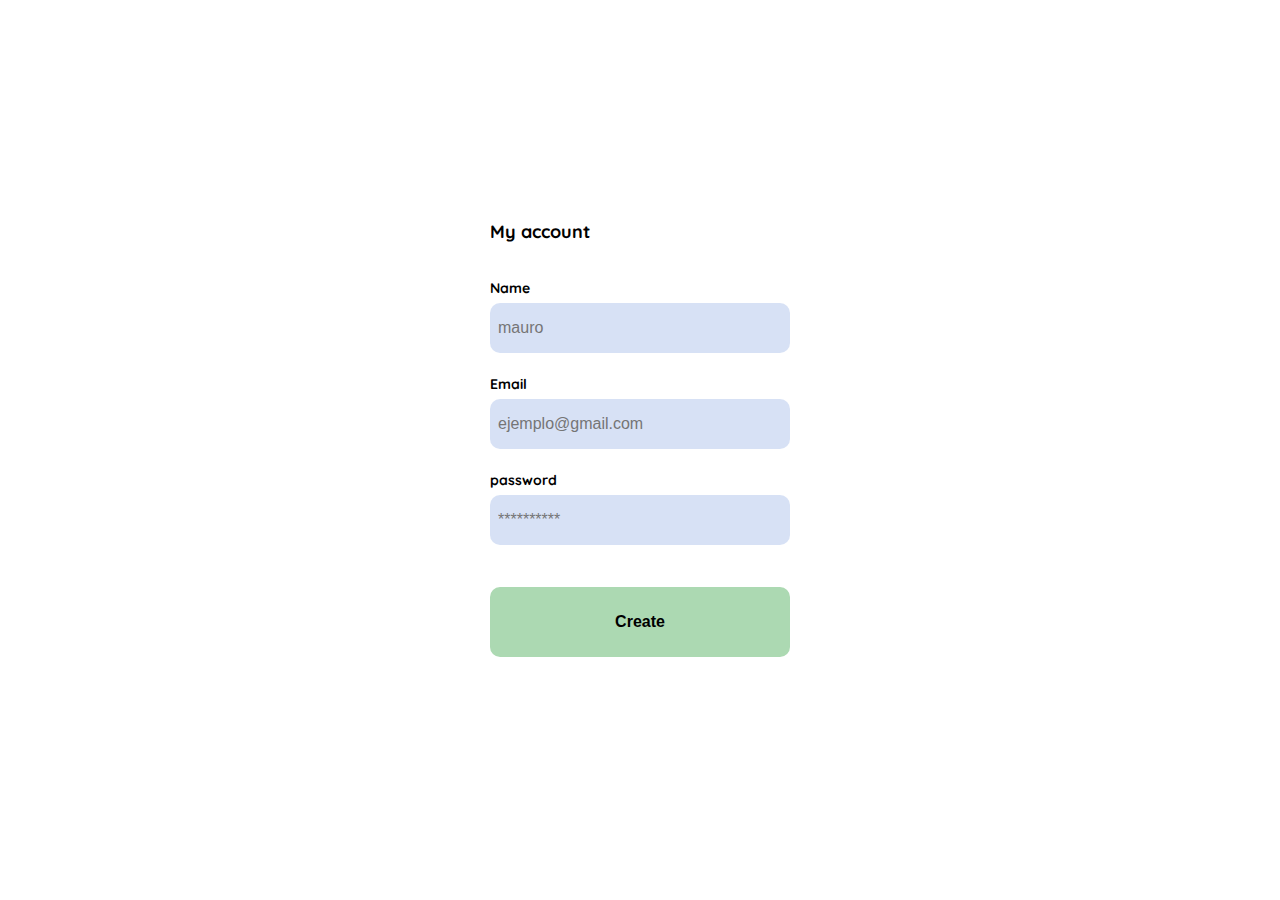
<file: clase4.html>
<!DOCTYPE html>
<html lang="en">

<head>
    <meta charset="UTF-8">
    <meta http-equiv="X-UA-Compatible" content="IE=edge">
    <meta name="viewport" content="width=device-width, initial-scale=1.0">
    <link rel="preconnect" href="https://fonts.googleapis.com">
    <link rel="preconnect" href="https://fonts.gstatic.com" crossorigin>
    <!--<link rel=StyleSheet href="style.css" type="text/css" media=screen>-->
    <link href="https://fonts.googleapis.com/css2?family=Quicksand:wght@300;500;700&display=swap" rel="stylesheet">
    <title>contraseña</title>

    <style>
         :root {
            --white: #FFFFFF;
            --black: #000000;
            --very-light-pink: #C7C7C7;
            --text-input-field: #F7F7F7;
            --hospital-green: #ACD9B2;
            --sm: 14px;
            --md: 16px;
            --lg: 18px;
        }
        
        body {
            margin: 0;
            font-family: 'Quicksand', sans-serif;
        }
        
        .login {
            width: 100%;
            height: 100vh;
            display: grid;
            place-items: center;
        }
        
        .form-container {
            display: grid;
            grid-auto-rows: auto 1fr auto;
            width: 300px;
        }
        
        .logo {
            width: 150px;
            margin-bottom: 50px;
            justify-self: center;
            display: none;
        }
        
        .title {
            font-size: var(--lg);
            margin-bottom: 36px;
            text-align: start;
        }
        
        .form {
            display: flex;
            flex-direction: column;
        }
        
        .form div {
            display: flex;
            flex-direction: column;
        }
        
        .label {
            font-size: var(--sm);
            font-weight: bold;
            margin-bottom: 6px;
        }
        
        .input {
            /*background-color: var(--text-input-field);*/
            background-color: rgba(151, 178, 228, 0.384);
            border: none;
            border-radius: 10px;
            height: 34px;
            font-size: var(--md);
            padding: 8px;
            margin-bottom: 12px;
        }
        
        .input-name,
        .input-email,
        .input-password {
            margin-bottom: 22px;
        }
        
        .primary-button {
            background-color: var(--hospital-green);
            border-radius: 10px;
            border: none;
            color: var(--black);
            width: 100%;
            cursor: pointer;
            font-size: var(--md);
            font-weight: bold;
            height: 70px;
        }
        
        .login-button {
            margin-top: 20px;
            margin-bottom: 35px;
        }
        
        @media (max-width: 640px) {
            .form-container {
                height: 100%;
            }
            .form {
                height: 100%;
                justify-content: space-between;
            }
        }
    </style>

</head>

<body>
    <div class="login">
        <div class="form-container">
            <h1 class="title">My account</h1>
            <form action="/" class="form">
                <div>
                    <label for="name" class="label">Name</label>
                    <input type="text" id="name" placeholder="mauro" class="input input-name">

                    <label for="email" class="label">Email</label>
                    <input type="text" id="email" placeholder="ejemplo@gmail.com" class="input input-email">

                    <label for="new-password" class="label">password</label>
                    <input type="password" id="new-password" placeholder="**********" class="input input-password">

                </div>
                <input type="submit" value="Create" class="primary-button login-button">
            </form>
        </div>
    </div>
</body>

</html>
</file>
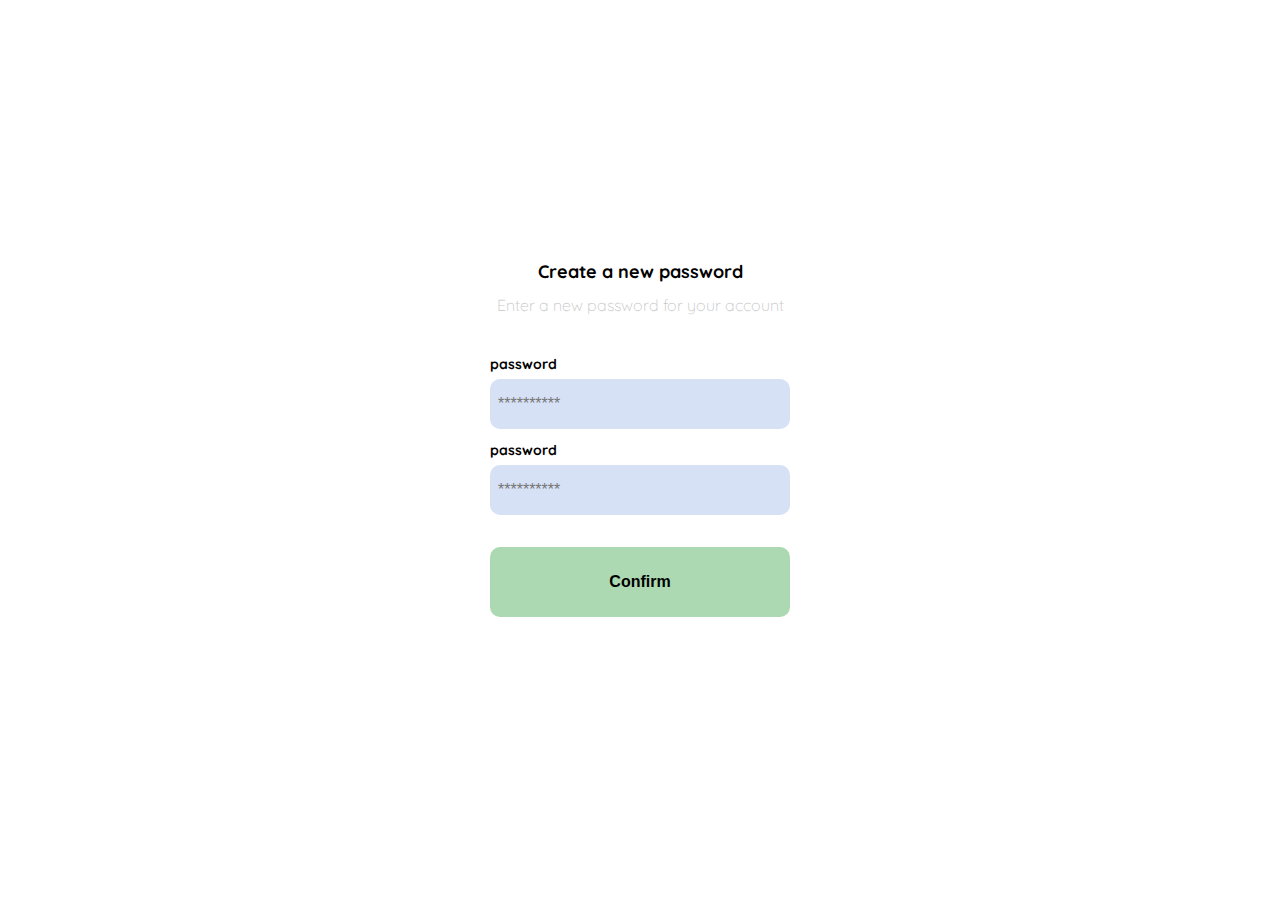
<file: frontend-developer-1/clase1.html>
<!DOCTYPE html>
<html lang="en">

<head>
    <meta charset="UTF-8">
    <meta http-equiv="X-UA-Compatible" content="IE=edge">
    <meta name="viewport" content="width=device-width, initial-scale=1.0">
    <link rel="preconnect" href="https://fonts.googleapis.com">
    <link rel="preconnect" href="https://fonts.gstatic.com" crossorigin>
    <!--<link rel=StyleSheet href="style.css" type="text/css" media=screen>-->
    <link href="https://fonts.googleapis.com/css2?family=Quicksand:wght@300;500;700&display=swap" rel="stylesheet">
    <title>clase 1</title>

    <style>
         :root {
            --white: #FFFFFF;
            --black: #000000;
            --very-light-pink: #C7C7C7;
            --text-input-field: #F7F7F7;
            --hospital-green: #ACD9B2;
            --sm: 14px;
            --md: 16px;
            --lg: 18px;
        }
        
        body {
            margin: 0;
            font-family: 'Quicksand', sans-serif;
        }
        
        .login {
            width: 100%;
            height: 100vh;
            display: grid;
            place-items: center;
        }
        
        .form-container {
            display: grid;
            grid-auto-rows: auto 1fr auto;
            width: 300px;
        }
        
        .logo {
            width: 150px;
            margin-bottom: 50px;
            justify-self: center;
            display: none;
        }
        
        .title {
            font-size: var(--lg);
            margin-bottom: 12px;
            text-align: center;
        }
        
        .subtitle {
            color: var(--very-light-pink);
            font-size: var(--md);
            font-weight: 300;
            margin-top: 0;
            margin-bottom: 40px;
            text-align: center;
        }
        
        .form {
            display: flex;
            flex-direction: column;
        }
        
        .label {
            font-size: var(--sm);
            font-weight: bold;
            margin-bottom: 6px;
        }
        
        .input {
            /*background-color: var(--text-input-field);*/
            background-color: rgba(151, 178, 228, 0.384);
            border: none;
            border-radius: 10px;
            height: 34px;
            font-size: var(--md);
            padding: 8px;
            margin-bottom: 12px;
        }
        
        .primary-button {
            background-color: var(--hospital-green);
            border-radius: 10px;
            border: none;
            color: var(--black);
            width: 100%;
            cursor: pointer;
            font-size: var(--md);
            font-weight: bold;
            height: 70px;
        }
        
        .login-button {
            margin-top: 20px;
            margin-bottom: 35px;
        }
        
        @media (max-width: 640px) {
            .logo {
                display: block;
            }
        }
    </style>

</head>

<body>
    <div class="login">
        <div class="form-container">
            <img src="./logos/logo_yard_sale.svg" alt="logo" class="logo">
            <h1 class="title">Create a new password</h1>
            <p class="subtitle">Enter a new password for your account</p>
            <form action="/" class="form">
                <label for="password" class="label">password</label>
                <input type="password" id="password" placeholder="**********" class="input input-password">

                <label for="new-password" class="label">password</label>
                <input type="password" id="new-password" placeholder="**********" class="input input-password">
                <input type="submit" value="Confirm" class="primary-button login-button">
            </form>
        </div>
    </div>
</body>

</html>
</file>
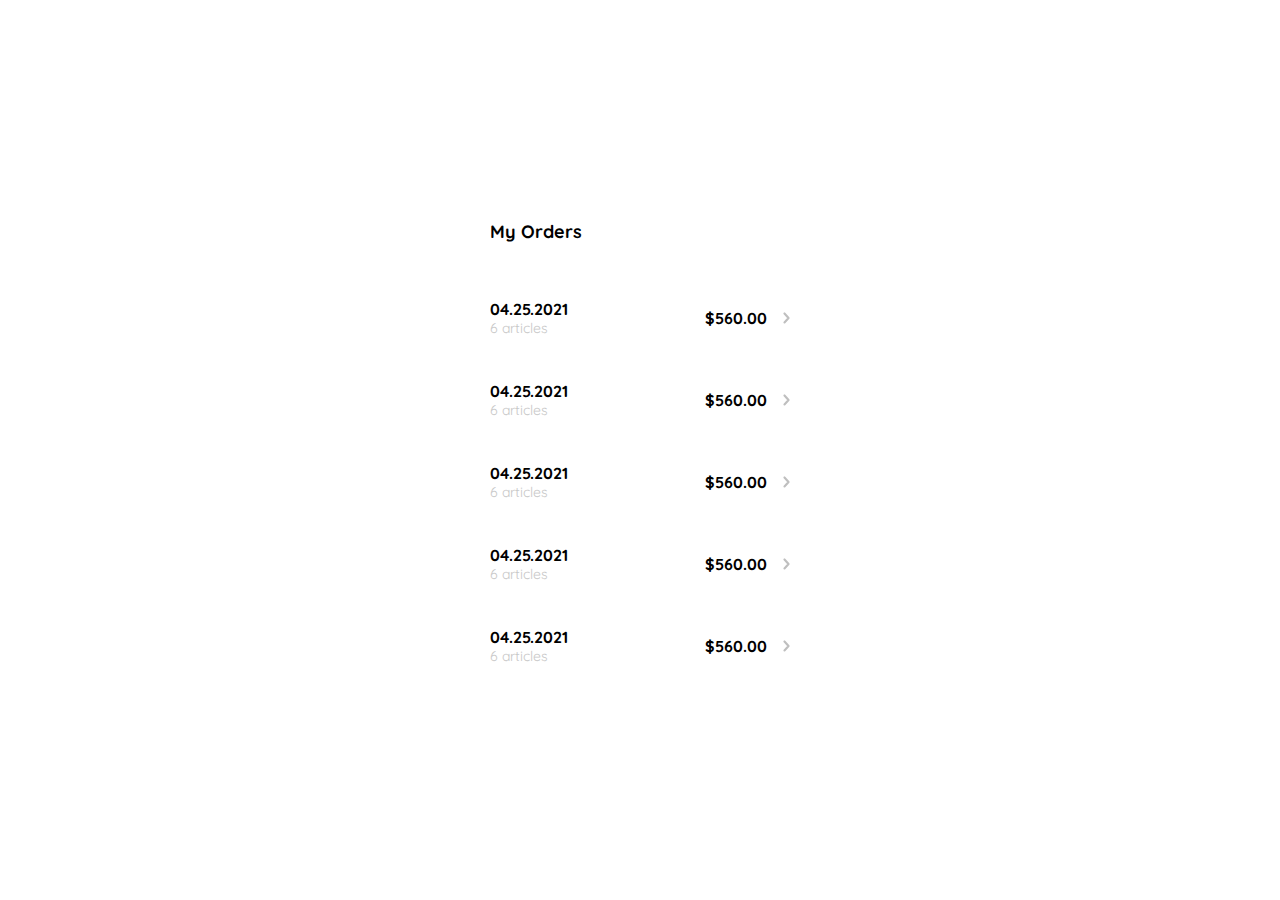
<file: frontend-developer-1/clase10.html>
<!DOCTYPE html>
<html lang="en">

<head>
    <meta charset="UTF-8">
    <meta http-equiv="X-UA-Compatible" content="IE=edge">
    <meta name="viewport" content="width=device-width, initial-scale=1.0">
    <link rel="preconnect" href="https://fonts.googleapis.com">
    <link rel="preconnect" href="https://fonts.gstatic.com" crossorigin>
    <!--<link rel=StyleSheet href="style.css" type="text/css" media=screen>-->
    <link href="https://fonts.googleapis.com/css2?family=Quicksand:wght@300;500;700&display=swap" rel="stylesheet">
    <title>clase 10</title>
    <style>
         :root {
            --white: #FFFFFF;
            --black: #000000;
            --very-light-pink: #C7C7C7;
            --text-input-field: #F7F7F7;
            --hospital-green: #ACD9B2;
            --sm: 14px;
            --md: 16px;
            --lg: 18px;
        }
        
        body {
            margin: 0;
            font-family: 'Quicksand', sans-serif;
        }
        
        .my-order {
            width: 100%;
            height: 100vh;
            display: grid;
            place-items: center;
        }
        
        .title {
            font-size: var(--lg);
            margin-bottom: 40px;
        }
        
        .my-order-container {
            display: grid;
            grid-template-rows: auto 1fr auto;
            width: 300px;
        }
        
        .my-order-content {
            display: flex;
            flex-direction: column;
        }
        
        .order {
            display: grid;
            grid-template-columns: auto 1fr auto;
            gap: 16px;
            align-items: center;
            margin-bottom: 12px;
        }
        
        .order p:nth-child(1) {
            display: flex;
            flex-direction: column;
        }
        
        .order p span:nth-child(1) {
            font-size: var(--md);
            font-weight: bold;
        }
        
        .order p span:nth-child(2) {
            font-size: var(--sm);
            color: var(--very-light-pink);
        }
        
        .order p:nth-child(2) {
            text-align: end;
            font-weight: bold;
        }
    </style>
</head>

<body>
    <div class="my-order">
        <div class="my-order-container">
            <h1 class="title"> My Orders</h1>

            <div class="my-order-content">
                <div class="order">
                    <p>
                        <span>04.25.2021</span>
                        <span>6 articles</span>
                    </p>
                    <p>$560.00</p>
                    <img src="./icons/flechita.svg" alt="arrow">

                </div>
                <div class="order">
                    <p>
                        <span>04.25.2021</span>
                        <span>6 articles</span>
                    </p>
                    <p>$560.00</p>
                    <img src="./icons/flechita.svg" alt="arrow">

                </div>
                <div class="order">
                    <p>
                        <span>04.25.2021</span>
                        <span>6 articles</span>
                    </p>
                    <p>$560.00</p>
                    <img src="./icons/flechita.svg" alt="arrow">

                </div>
                <div class="order">
                    <p>
                        <span>04.25.2021</span>
                        <span>6 articles</span>
                    </p>
                    <p>$560.00</p>
                    <img src="./icons/flechita.svg" alt="arrow">

                </div>
                <div class="order">
                    <p>
                        <span>04.25.2021</span>
                        <span>6 articles</span>
                    </p>
                    <p>$560.00</p>
                    <img src="./icons/flechita.svg" alt="arrow">

                </div>


            </div>

        </div>

    </div>
</body>

</html>
</file>
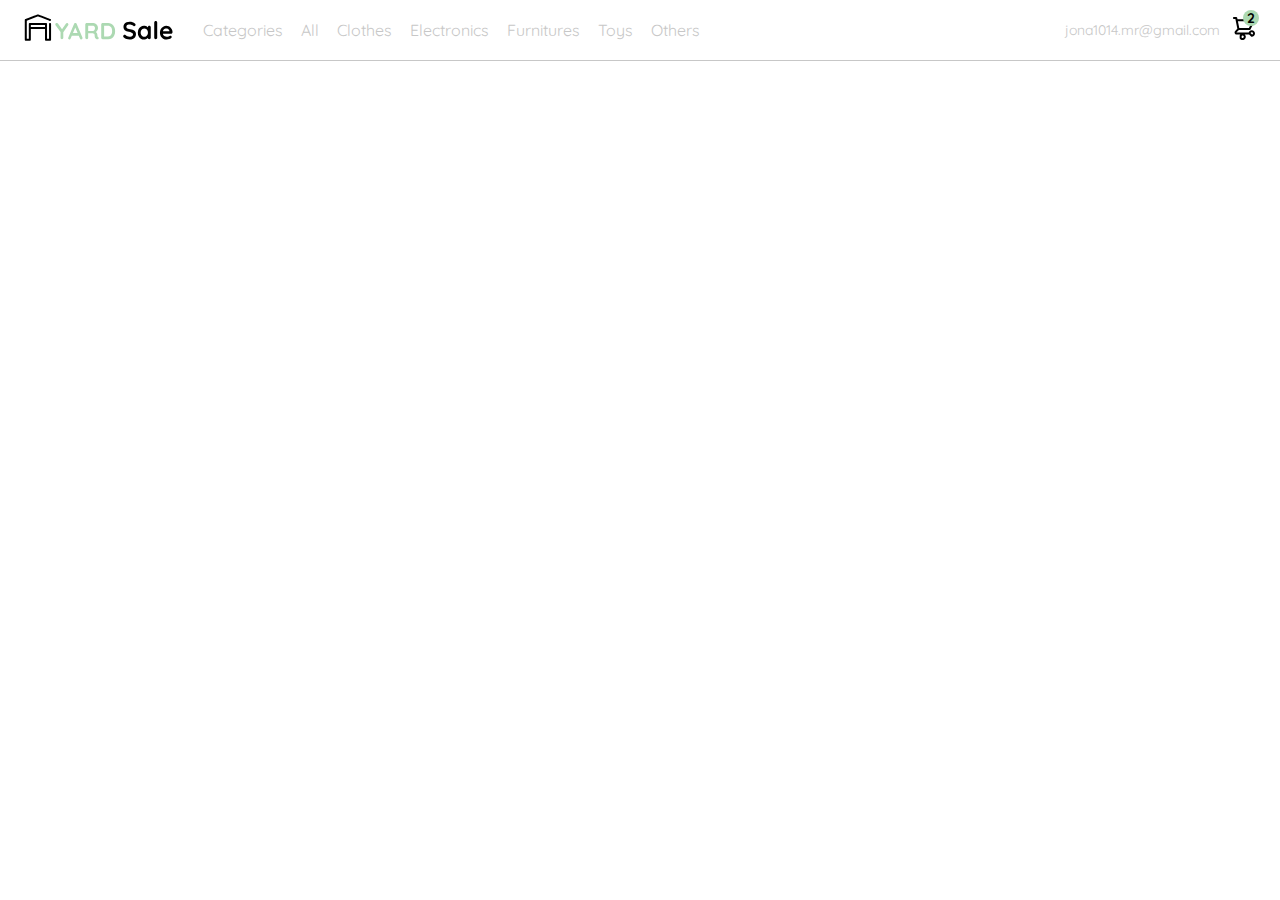
<file: frontend-developer-1/clase11.html>
<!DOCTYPE html>
<html lang="en">

<head>
    <meta charset="UTF-8">
    <meta http-equiv="X-UA-Compatible" content="IE=edge">
    <meta name="viewport" content="width=device-width, initial-scale=1.0">
    <link rel="preconnect" href="https://fonts.googleapis.com">
    <link rel="preconnect" href="https://fonts.gstatic.com" crossorigin>
    <!--<link rel=StyleSheet href="style.css" type="text/css" media=screen>-->
    <link href="https://fonts.googleapis.com/css2?family=Quicksand:wght@300;500;700&display=swap" rel="stylesheet">
    <title>clase 11</title>
    <style>
         :root {
            --white: #FFFFFF;
            --black: #000000;
            --very-light-pink: #C7C7C7;
            --text-input-field: #F7F7F7;
            --hospital-green: #ACD9B2;
            --sm: 14px;
            --md: 16px;
            --lg: 18px;
        }
        
        body {
            margin: 0;
            font-family: 'Quicksand', sans-serif;
        }
        
        nav {
            display: flex;
            justify-content: space-between;
            padding: 0 24px;
            border-bottom: 1px solid var(--very-light-pink);
        }
        
        .menu {
            display: none;
        }
        
        .logo {
            width: 150px;
        }
        
        .navbar-left ul,
        .navbar-right ul {
            list-style: none;
            padding: 0;
            margin: 0;
            display: flex;
            align-items: center;
            height: 60px;
        }
        
        .navbar-left {
            display: flex;
            ;
        }
        
        .navbar-left ul {
            margin-left: 20px;
        }
        
        .navbar-left ul li a,
        .navbar-right ul li a {
            text-decoration: none;
            color: var(--very-light-pink);
            border: 1px solid var(--white);
            border-radius: 25px;
            padding: 8px;
        }
        
        .navbar-left ul li a:hover,
        .navbar-right ul li a :hover {
            border: 1px solid var(--hospital-green);
            color: var(--hospital-green);
        }
        
        .navbar-email {
            color: var(--very-light-pink);
            font-size: var(--sm);
            margin-right: 12px;
        }
        
        .navbar-shopping-cart {
            position: relative;
        }
        
        .navbar-shopping-cart div {
            width: 16px;
            height: 16px;
            background-color: var(--hospital-green);
            border-radius: 50%;
            font-size: var(--sm);
            font-weight: bold;
            position: absolute;
            top: -6px;
            right: -3px;
            display: flex;
            justify-content: center;
            align-items: center;
        }
        
        @media (max-width: 640px) {
            .menu {
                display: block;
            }
            .navbar-left ul {
                display: none;
            }
            .navbar-email {
                display: none;
            }
        }
    </style>
</head>

<body>
    <nav>
        <img src="./icons/icon_menu.svg" alt="menu" class="menu">

        <div class="navbar-left">
            <img src="./logos/logo_yard_sale.svg" alt="logo" class="logo">
            <ul>
                <li>
                    <a href="/">Categories</a>
                </li>
                <li>
                    <a href="/">All</a>
                </li>
                <li>
                    <a href="/">Clothes</a>
                </li>
                <li>
                    <a href="/">Electronics</a>
                </li>
                <li>
                    <a href="/">Furnitures</a>
                </li>
                <li>
                    <a href="/">Toys</a>
                </li>
                <li>
                    <a href="/">Others</a>
                </li>
            </ul>

        </div>

        <div class="navbar-right">
            <ul>
                <li class="navbar-email">jona1014.mr@gmail.com</li>
                <li class="navbar-shopping-cart">
                    <img src="./icons/icon_shopping_cart.svg" alt="shopping_cart">
                    <div>2</div>
                </li>
            </ul>

        </div>

    </nav>
</body>

</html>
</file>
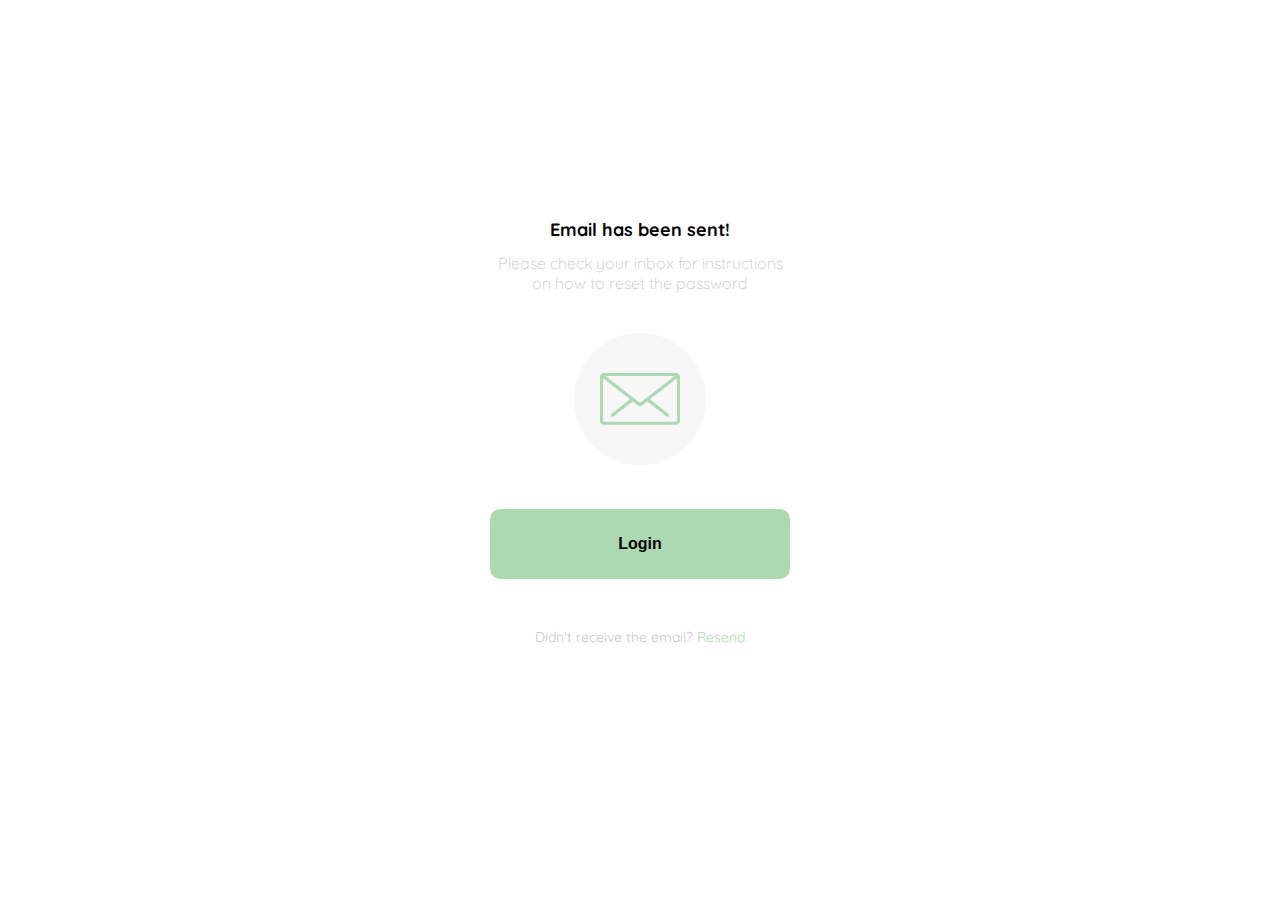
<file: frontend-developer-1/clase2.html>
<!DOCTYPE html>
<html lang="en">

<head>
    <meta charset="UTF-8">
    <meta http-equiv="X-UA-Compatible" content="IE=edge">
    <meta name="viewport" content="width=device-width, initial-scale=1.0">
    <link rel="preconnect" href="https://fonts.googleapis.com">
    <link rel="preconnect" href="https://fonts.gstatic.com" crossorigin>
    <!--<link rel=StyleSheet href="style.css" type="text/css" media=screen>-->
    <link href="https://fonts.googleapis.com/css2?family=Quicksand:wght@300;500;700&display=swap" rel="stylesheet">
    <title>contraseña</title>

    <style>
         :root {
            --white: #FFFFFF;
            --black: #000000;
            --very-light-pink: #C7C7C7;
            --text-input-field: #F7F7F7;
            --hospital-green: #ACD9B2;
            --sm: 14px;
            --md: 16px;
            --lg: 18px;
        }
        
        body {
            margin: 0;
            font-family: 'Quicksand', sans-serif;
        }
        
        .login {
            width: 100%;
            height: 100vh;
            display: grid;
            place-items: center;
        }
        
        .form-container {
            display: grid;
            grid-auto-rows: auto 1fr auto;
            width: 300px;
            justify-items: center;
        }
        
        .logo {
            width: 150px;
            margin-bottom: 50px;
            justify-self: center;
            display: none;
        }
        
        .title {
            font-size: var(--lg);
            margin-bottom: 12px;
            text-align: center;
        }
        
        .subtitle {
            color: var(--very-light-pink);
            font-size: var(--md);
            font-weight: 300;
            margin-top: 0;
            margin-bottom: 40px;
            text-align: center;
        }
        
        .email-image {
            width: 132px;
            height: 132px;
            border-radius: 50%;
            background-color: var(--text-input-field);
            display: flex;
            justify-content: center;
            align-items: center;
            margin-bottom: 24px;
        }
        
        .email-image img {
            width: 80px;
        }
        
        .resend {
            font-size: var(--sm);
        }
        
        .resend span {
            color: var(--very-light-pink);
        }
        
        .resend a {
            color: var(--hospital-green);
            text-decoration: none;
        }
        
        .primary-button {
            background-color: var(--hospital-green);
            border-radius: 10px;
            border: none;
            color: var(--black);
            width: 100%;
            cursor: pointer;
            font-size: var(--md);
            font-weight: bold;
            height: 70px;
        }
        
        .login-button {
            margin-top: 20px;
            margin-bottom: 35px;
        }
        
        @media (max-width: 640px) {
            .logo {
                display: block;
            }
        }
    </style>

</head>

<body>
    <div class="login">
        <div class="form-container">
            <img src="./logos/logo_yard_sale.svg" alt="logo" class="logo">
            <h1 class="title">Email has been sent!</h1>
            <p class="subtitle">Please check your inbox for instructions on how to reset the password </p>
            <div class="email-image">
                <img src="./icons/email.svg" alt="email">

            </div>
            <button class="primary-button login-button">Login</button>
            <p class="resend">
                <span>Didn't receive the email?</span>
                <a href="/">Resend</a>

            </p>
        </div>
    </div>
</body>

</html>
</file>
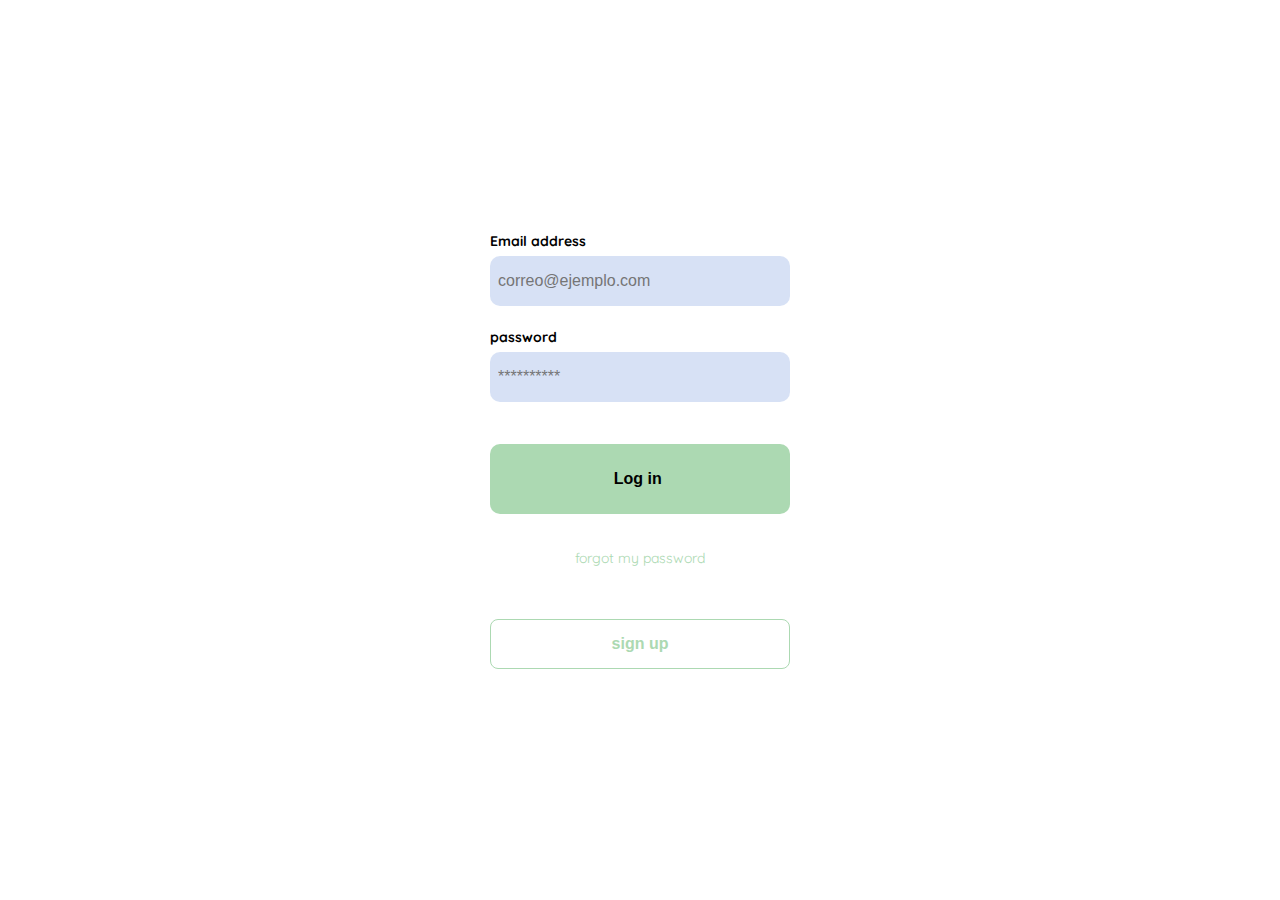
<file: frontend-developer-1/clase3.html>
<!DOCTYPE html>
<html lang="en">

<head>
    <meta charset="UTF-8">
    <meta http-equiv="X-UA-Compatible" content="IE=edge">
    <meta name="viewport" content="width=device-width, initial-scale=1.0">
    <link rel="preconnect" href="https://fonts.googleapis.com">
    <link rel="preconnect" href="https://fonts.gstatic.com" crossorigin>
    <link href="https://fonts.googleapis.com/css2?family=Quicksand:wght@300;500;700&display=swap" rel="stylesheet">
    <title>clase 3</title>

    <style>
         :root {
            --white: #FFFFFF;
            --black: #000000;
            --very-light-pink: #C7C7C7;
            --text-input-field: #F7F7F7;
            --hospital-green: #ACD9B2;
            --sm: 14px;
            --md: 16px;
            --lg: 18px;
        }
        
        body {
            margin: 0;
            font-family: 'Quicksand', sans-serif;
        }
        
        .login {
            width: 100%;
            height: 100vh;
            display: grid;
            place-items: center;
        }
        
        .form-container {
            display: grid;
            grid-auto-rows: auto 1fr auto;
            width: 300px;
        }
        
        .logo {
            width: 150px;
            margin-bottom: 50px;
            justify-self: center;
            display: none;
        }
        
        .form {
            display: flex;
            flex-direction: column;
        }
        
        .form a {
            color: var(--hospital-green);
            font-size: var(--sm);
            text-align: center;
            text-decoration: none;
            margin-bottom: 52px;
        }
        
        .label {
            font-size: var(--sm);
            font-weight: bold;
            margin-bottom: 6px;
        }
        
        .input {
            /*background-color: var(--text-input-field);*/
            background-color: rgba(151, 178, 228, 0.384);
            border: none;
            border-radius: 10px;
            height: 34px;
            font-size: var(--md);
            padding: 8px;
            margin-bottom: 12px;
        }
        
        .input-email,
        .input-password {
            margin-bottom: 22px;
        }
        
        .primary-button {
            background-color: var(--hospital-green);
            border-radius: 10px;
            border: none;
            color: var(--black);
            width: 100%;
            cursor: pointer;
            font-size: var(--md);
            font-weight: bold;
            height: 70px;
        }
        
        .secondary-button {
            background-color: var(--white);
            border-radius: 8px;
            border: 1px solid var(--hospital-green);
            color: var(--hospital-green);
            width: 100%;
            cursor: pointer;
            font-size: var(--md);
            font-weight: bold;
            height: 50px;
            justify-content: space-between;
        }
        
        .login-button {
            margin-top: 20px;
            margin-bottom: 35px;
        }
        
        @media (max-width: 640px) {
            .logo {
                display: block;
            }
            .secondary-button {
                margin-top: 100px;
            }
        }
    </style>

</head>

<body>
    <div class="login">
        <div class="form-container">
            <img src="./logos/logo_yard_sale.svg" alt="logo" class="logo">

            <form action="/" class="form">
                <label for="email" class="label">Email address</label>
                <input type="text" id="email" placeholder="correo@ejemplo.com" class="input input-email">

                <label for="password" class="label">password</label>
                <input type="password" id="password" placeholder="**********" class="input input-password">
                <input type="submit" value="Log in " class="primary-button login-button">
                <a href="/">forgot my password</a>
            </form>

            <button class="secondary-button signup-button"> sign up</button>


        </div>
    </div>
</body>

</html>
</file>
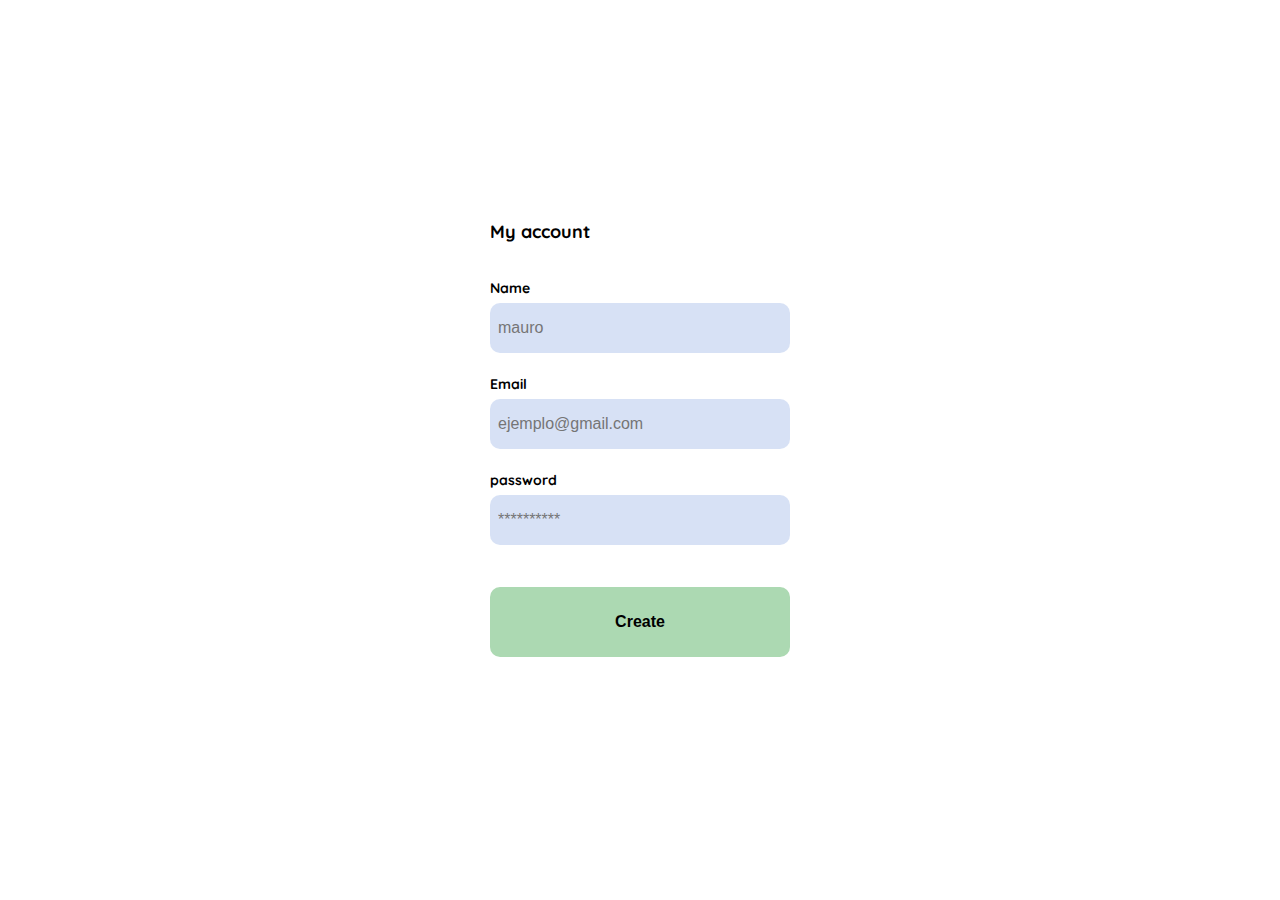
<file: frontend-developer-1/clase4.html>
<!DOCTYPE html>
<html lang="en">

<head>
    <meta charset="UTF-8">
    <meta http-equiv="X-UA-Compatible" content="IE=edge">
    <meta name="viewport" content="width=device-width, initial-scale=1.0">
    <link rel="preconnect" href="https://fonts.googleapis.com">
    <link rel="preconnect" href="https://fonts.gstatic.com" crossorigin>
    <!--<link rel=StyleSheet href="style.css" type="text/css" media=screen>-->
    <link href="https://fonts.googleapis.com/css2?family=Quicksand:wght@300;500;700&display=swap" rel="stylesheet">
    <title>clase 4</title>

    <style>
         :root {
            --white: #FFFFFF;
            --black: #000000;
            --very-light-pink: #C7C7C7;
            --text-input-field: #F7F7F7;
            --hospital-green: #ACD9B2;
            --sm: 14px;
            --md: 16px;
            --lg: 18px;
        }
        
        body {
            margin: 0;
            font-family: 'Quicksand', sans-serif;
        }
        
        .login {
            width: 100%;
            height: 100vh;
            display: grid;
            place-items: center;
        }
        
        .form-container {
            display: grid;
            grid-auto-rows: auto 1fr auto;
            width: 300px;
        }
        
        .logo {
            width: 150px;
            margin-bottom: 50px;
            justify-self: center;
            display: none;
        }
        
        .title {
            font-size: var(--lg);
            margin-bottom: 36px;
            text-align: start;
        }
        
        .form {
            display: flex;
            flex-direction: column;
        }
        
        .form div {
            display: flex;
            flex-direction: column;
        }
        
        .label {
            font-size: var(--sm);
            font-weight: bold;
            margin-bottom: 6px;
        }
        
        .input {
            /*background-color: var(--text-input-field);*/
            background-color: rgba(151, 178, 228, 0.384);
            border: none;
            border-radius: 10px;
            height: 34px;
            font-size: var(--md);
            padding: 8px;
            margin-bottom: 12px;
        }
        
        .input-name,
        .input-email,
        .input-password {
            margin-bottom: 22px;
        }
        
        .primary-button {
            background-color: var(--hospital-green);
            border-radius: 10px;
            border: none;
            color: var(--black);
            width: 100%;
            cursor: pointer;
            font-size: var(--md);
            font-weight: bold;
            height: 70px;
        }
        
        .login-button {
            margin-top: 20px;
            margin-bottom: 35px;
        }
        
        @media (max-width: 640px) {
            .form-container {
                height: 100%;
            }
            .form {
                height: 100%;
                justify-content: space-between;
            }
        }
    </style>

</head>

<body>
    <div class="login">
        <div class="form-container">
            <h1 class="title">My account</h1>
            <form action="/" class="form">
                <div>
                    <label for="name" class="label">Name</label>
                    <input type="text" id="name" placeholder="mauro" class="input input-name">

                    <label for="email" class="label">Email</label>
                    <input type="text" id="email" placeholder="ejemplo@gmail.com" class="input input-email">

                    <label for="new-password" class="label">password</label>
                    <input type="password" id="new-password" placeholder="**********" class="input input-password">

                </div>
                <input type="submit" value="Create" class="primary-button login-button">
            </form>
        </div>
    </div>
</body>

</html>
</file>
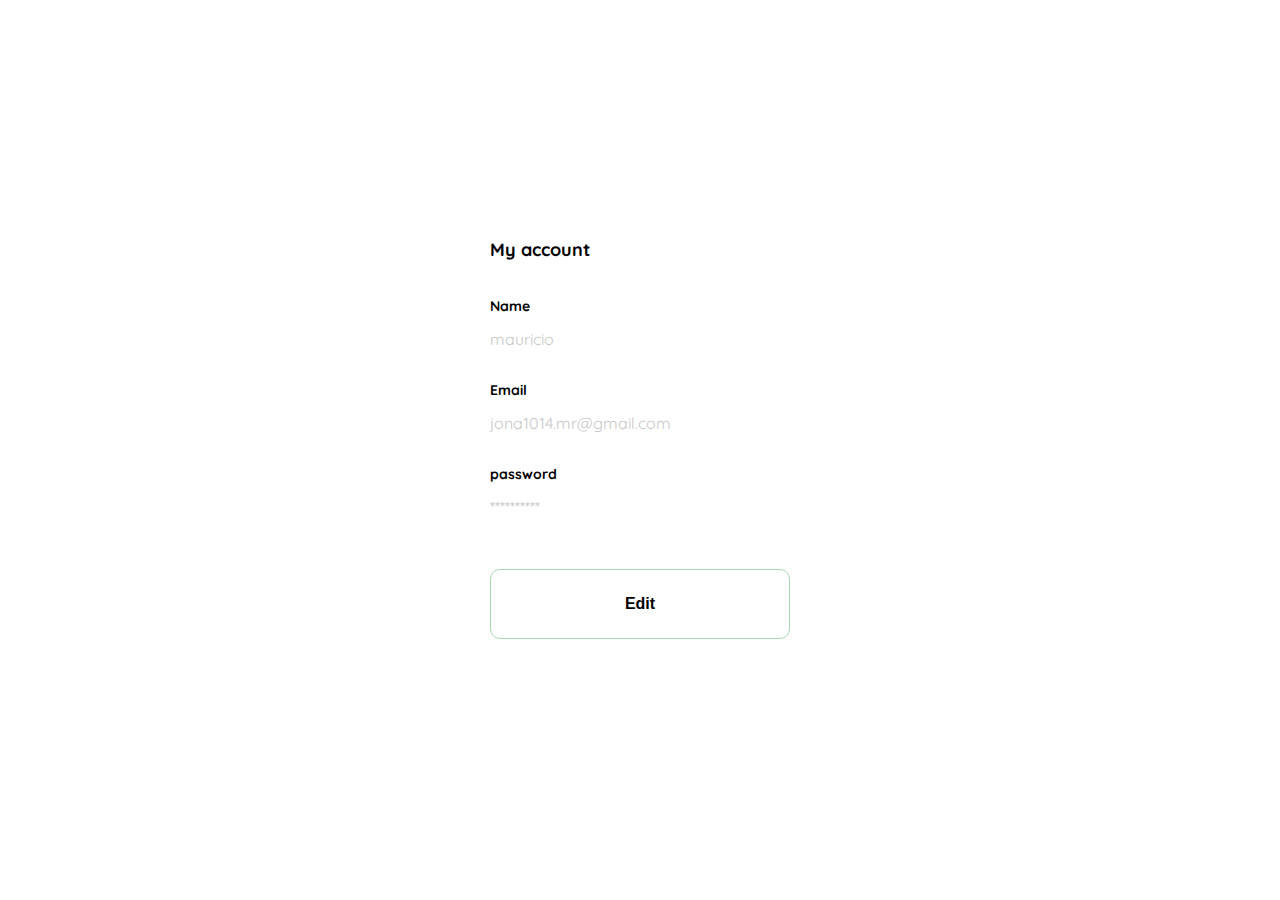
<file: frontend-developer-1/clase5.html>
<!DOCTYPE html>
<html lang="en">

<head>
    <meta charset="UTF-8">
    <meta http-equiv="X-UA-Compatible" content="IE=edge">
    <meta name="viewport" content="width=device-width, initial-scale=1.0">
    <link rel="preconnect" href="https://fonts.googleapis.com">
    <link rel="preconnect" href="https://fonts.gstatic.com" crossorigin>
    <!--<link rel=StyleSheet href="style.css" type="text/css" media=screen>-->
    <link href="https://fonts.googleapis.com/css2?family=Quicksand:wght@300;500;700&display=swap" rel="stylesheet">
    <title>clase 5</title>

    <style>
         :root {
            --white: #FFFFFF;
            --black: #000000;
            --very-light-pink: #C7C7C7;
            --text-input-field: #F7F7F7;
            --hospital-green: #ACD9B2;
            --sm: 14px;
            --md: 16px;
            --lg: 18px;
        }
        
        body {
            margin: 0;
            font-family: 'Quicksand', sans-serif;
        }
        
        .login {
            width: 100%;
            height: 100vh;
            display: grid;
            place-items: center;
        }
        
        .form-container {
            display: grid;
            grid-auto-rows: auto 1fr auto;
            width: 300px;
        }
        
        .logo {
            width: 150px;
            margin-bottom: 50px;
            justify-self: center;
            display: none;
        }
        
        .title {
            font-size: var(--lg);
            margin-bottom: 36px;
            text-align: start;
        }
        
        .form {
            display: flex;
            flex-direction: column;
        }
        
        .form div {
            display: flex;
            flex-direction: column;
        }
        
        .label {
            font-size: var(--sm);
            font-weight: bold;
            margin-bottom: 6px;
        }
        
        .value {
            color: var(--very-light-pink);
            font-size: var(--md);
            margin: 8px 0 32px 0;
        }
        
        .secondary-button {
            background-color: var(--white);
            border-radius: 10px;
            border: 1px solid var(--hospital-green);
            color: var(--black);
            width: 100%;
            cursor: pointer;
            font-size: var(--md);
            font-weight: bold;
            height: 70px;
        }
        
        .login-button {
            margin-top: 20px;
            margin-bottom: 35px;
        }
        
        @media (max-width: 640px) {
            .form-container {
                height: 100%;
            }
            .form {
                height: 100%;
                justify-content: space-between;
            }
        }
    </style>

</head>

<body>
    <div class="login">
        <div class="form-container">
            <h1 class="title">My account</h1>
            <form action="/" class="form">
                <div>
                    <label for="name" class="label">Name</label>
                    <p class="value"> mauricio</p>

                    <label for="email" class="label">Email</label>
                    <p class="value">jona1014.mr@gmail.com</p>

                    <label for="new-password" class="label">password</label>
                    <p class="value">**********</p>

                </div>
                <input type="submit" value="Edit" class="secondary-button login-button">
            </form>
        </div>
    </div>
</body>

</html>
</file>
<file: frontend-developer-1/style.css>
:root {
    --white: #FFFFFF;
    --black: #000000;
    --very-light-pink: #C7C7C7;
    --text-input-field: #F7F7F7;
    --hospital-green: #ACD9B2;
    --sm: 14px;
    --md: 16px;
    --lg: 18px;
}

body {
    margin: 0;
    font-family: 'Quicksand', sans-serif;
}

.login {
    width: 100%;
    height: 100vh;
    display: grid;
    place-items: center;
}

.form-container {
    display: grid;
    grid-auto-rows: auto 1fr auto;
    width: 300px;
}

.logo {
    width: 150px;
    margin-bottom: 50px;
    justify-self: center;
    display: none;
}

.title {
    font-size: var(--lg);
    margin-bottom: 12px;
    text-align: center;
}

.subtitle {
    color: var(--very-light-pink);
    font-size: var(--md);
    font-weight: 300;
    margin-top: 0;
    margin-bottom: 40px;
    text-align: center;
}

.form {
    display: flex;
    flex-direction: column;
}

.label {
    font-size: var(--sm);
    font-weight: bold;
    margin-bottom: 6px;
}

.input {
    /*background-color: var(--text-input-field);*/
    background-color: rgba(151, 178, 228, 0.384);
    border: none;
    border-radius: 10px;
    height: 34px;
    font-size: var(--md);
    padding: 8px;
    margin-bottom: 12px;
}

.primary-button {
    background-color: var(--hospital-green);
    border-radius: 10px;
    border: none;
    color: var(--black);
    width: 100%;
    cursor: pointer;
    font-size: var(--md);
    font-weight: bold;
    height: 70px;
}

.login-button {
    margin-top: 20px;
    margin-bottom: 35px;
}

@media (max-width: 640px) {
    .logo {
        display: block;
    }
}
</file>
